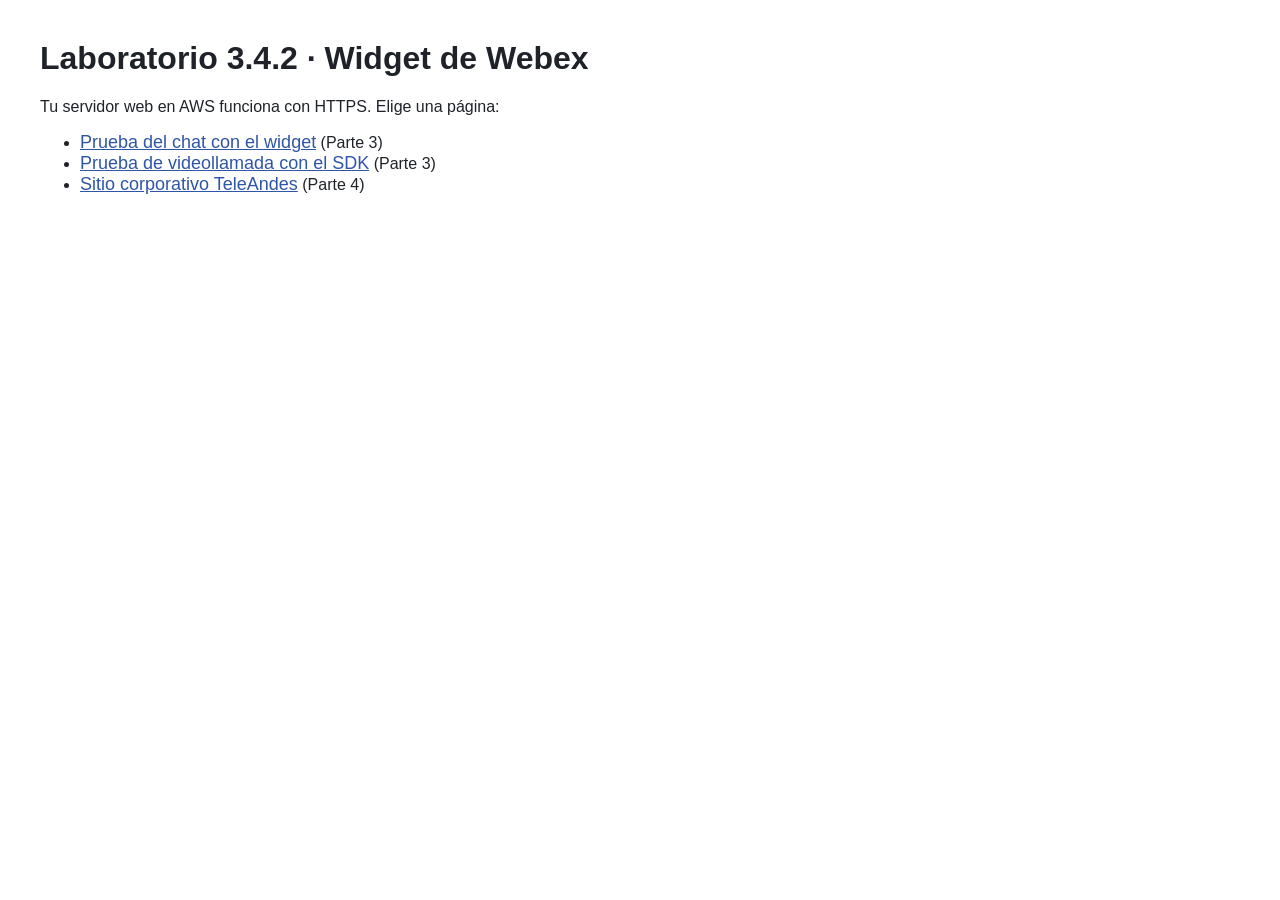
<file: lab4/web/index.html>
<!DOCTYPE html>
<html lang="es">
<head><meta charset="utf-8"><title>CUY6142 · Laboratorio 3.4.2</title>
<style>body{font-family:Arial,sans-serif;margin:40px;color:#1f2329} a{color:#2f55a8;font-size:18px}</style></head>
<body>
  <h1>Laboratorio 3.4.2 · Widget de Webex</h1>
  <p>Tu servidor web en AWS funciona con HTTPS. Elige una página:</p>
  <ul>
    <li><a href="prueba.html">Prueba del chat con el widget</a> (Parte 3)</li>
    <li><a href="llamada.html">Prueba de videollamada con el SDK</a> (Parte 3)</li>
    <li><a href="sitio/">Sitio corporativo TeleAndes</a> (Parte 4)</li>
  </ul>
</body>
</html>
</file>
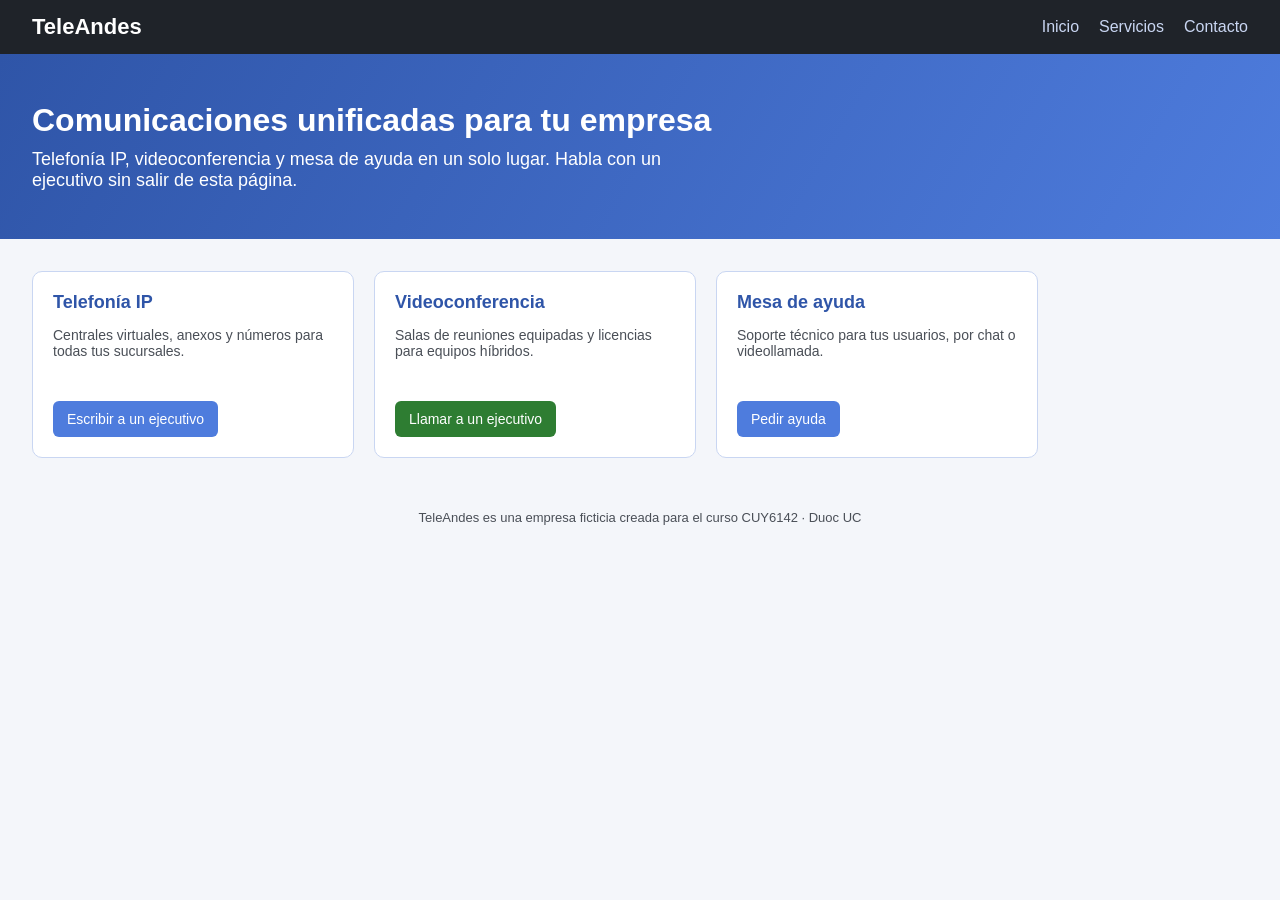
<file: lab4/web/sitio/index.html>
<!DOCTYPE html>
<html lang="es">
<head>
  <meta charset="utf-8">
  <meta name="viewport" content="width=device-width, initial-scale=1">
  <title>TeleAndes · Soluciones de comunicación para empresas</title>
  <link rel="stylesheet" href="estilo.css">

  <!-- ================================================================
       PARTE A: agrega aquí las líneas que cargan el widget y el SDK de Webex
       ================================================================ -->

</head>
<body>
  <header>
    <div class="marca">TeleAndes</div>
    <nav><a href="#">Inicio</a><a href="#">Servicios</a><a href="#">Contacto</a></nav>
  </header>

  <section class="portada">
    <h1>Comunicaciones unificadas para tu empresa</h1>
    <p>Telefonía IP, videoconferencia y mesa de ayuda en un solo lugar. Habla con un ejecutivo sin salir de esta página.</p>
  </section>

  <section class="servicios">
    <div class="tarjeta">
      <h2>Telefonía IP</h2>
      <p>Centrales virtuales, anexos y números para todas tus sucursales.</p>
      <button class="boton" onclick="abrirAtencion('message')">Escribir a un ejecutivo</button>
    </div>
    <div class="tarjeta">
      <h2>Videoconferencia</h2>
      <p>Salas de reuniones equipadas y licencias para equipos híbridos.</p>
      <button class="boton secundario" onclick="abrirAtencion('meet')">Llamar a un ejecutivo</button>
    </div>
    <div class="tarjeta">
      <h2>Mesa de ayuda</h2>
      <p>Soporte técnico para tus usuarios, por chat o videollamada.</p>
      <button class="boton" onclick="abrirAtencion('message')">Pedir ayuda</button>
    </div>
  </section>

  <footer>TeleAndes es una empresa ficticia creada para el curso CUY6142 · Duoc UC</footer>

  <!-- Panel de atención: se abre con los botones y muestra el widget -->
  <aside id="panel-atencion">
    <div class="barra">
      <span>Atención a clientes</span>
      <button onclick="cerrarAtencion()" title="Cerrar">✕</button>
    </div>
    <div id="contenedor-widget"></div>
  </aside>

  <script>
    var panel = document.getElementById("panel-atencion");
    var actual = null;    // contenedor del widget de chat abierto
    var reunion = null;   // videollamada en curso (SDK)

    function cerrarAtencion() {
      if (actual && typeof webex !== "undefined") { webex.widget(actual).remove(); }
      actual = null;
      if (reunion) { reunion.leave(); reunion = null; }   // sale de la videollamada
      document.getElementById("contenedor-widget").innerHTML = "";
      panel.style.display = "none";
    }

    // ================================================================
    // PARTE B: datos de la cuenta de atención web (la página) y del
    //          ejecutivo que atiende (tu compañero/a)
    // ================================================================


    // ================================================================
    // PARTE C: pega aquí las funciones abrirAtencion() y videollamada()
    // ================================================================

  </script>
</body>
</html>
</file>
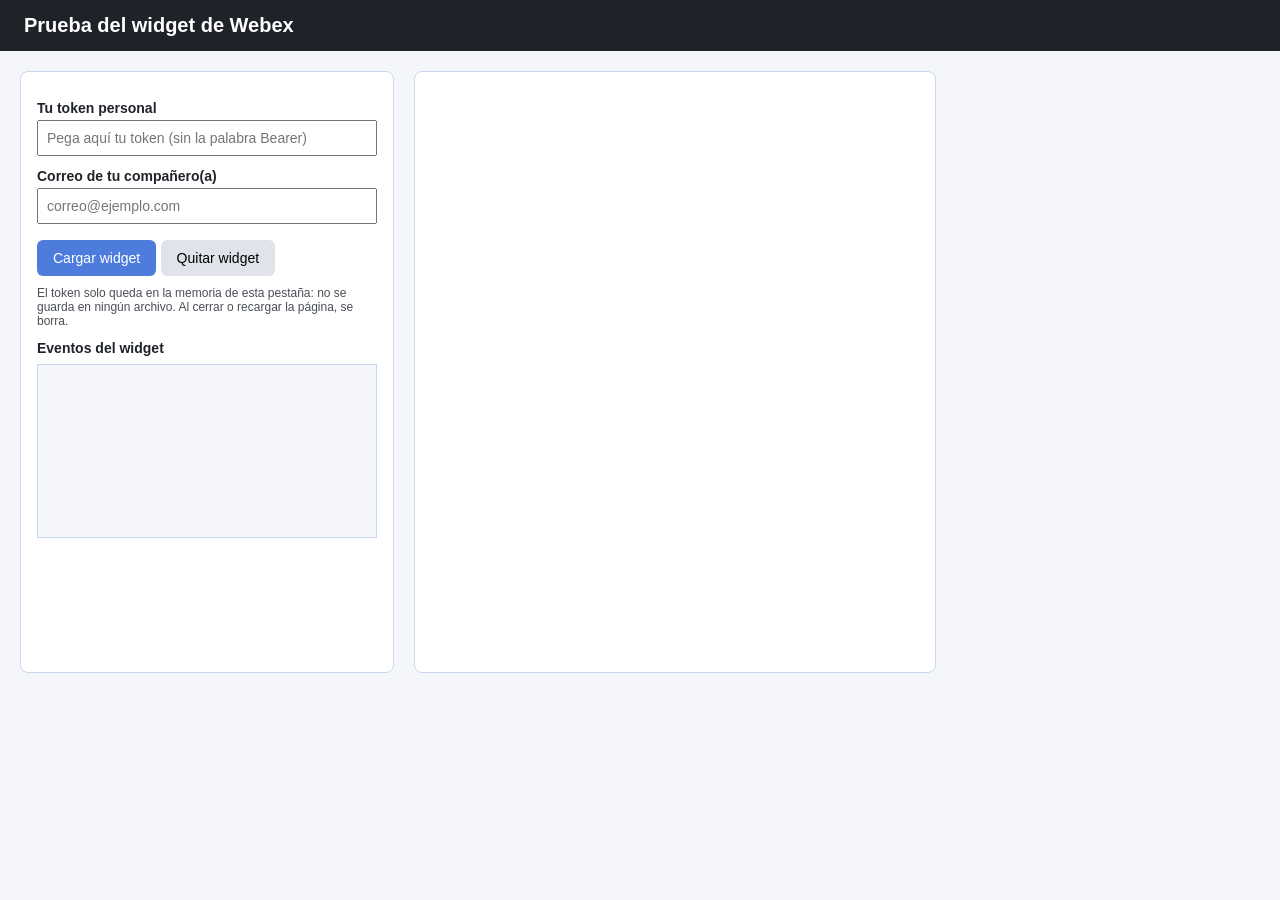
<file: lab4/web/prueba.html>
<!DOCTYPE html>
<html lang="es">
<head>
  <meta charset="utf-8">
  <meta name="viewport" content="width=device-width, initial-scale=1">
  <title>CUY6142 · Prueba del widget de Webex</title>

  <!-- Widget de espacio de Webex (Space Widget): estilos y código desde el CDN de Webex -->
  <link rel="stylesheet" href="https://code.s4d.io/widget-space/production/main.css">
  <script src="https://code.s4d.io/widget-space/production/bundle.js"></script>

  <style>
    body { font-family: Arial, sans-serif; margin: 0; background: #f4f6fa; color: #1f2329; }
    header { background: #1f2329; color: #fff; padding: 14px 24px; }
    header h1 { margin: 0; font-size: 20px; }
    main { display: flex; gap: 20px; padding: 20px; flex-wrap: wrap; }
    .panel { background: #fff; border: 1px solid #c9d6f2; border-radius: 8px; padding: 16px; width: 340px; }
    label { display: block; font-weight: bold; margin-top: 12px; font-size: 14px; }
    input, select { width: 100%; box-sizing: border-box; padding: 8px; margin-top: 4px; font-size: 14px; }
    button { margin-top: 16px; padding: 10px 16px; font-size: 14px; border: 0; border-radius: 6px; cursor: pointer; }
    #cargar { background: #4e7cdd; color: #fff; }
    #quitar { background: #e0e4ea; }
    .nota { font-size: 12px; color: #4a4f57; margin-top: 10px; }
    .alerta { background: #fdecea; color: #c62828; padding: 10px; border-radius: 6px; font-size: 13px; display: none; }
    #widget { width: 520px; height: 600px; border: 1px solid #c9d6f2; border-radius: 8px; background: #fff; }
    #eventos { font-family: Consolas, monospace; font-size: 12px; height: 160px; overflow-y: auto;
               background: #f4f6fa; border: 1px solid #c9d6f2; padding: 6px; margin-top: 8px; }
  </style>
</head>
<body>
  <header><h1>Prueba del widget de Webex</h1></header>
  <main>
    <section class="panel">
      <div id="alerta" class="alerta"></div>

      <label for="token">Tu token personal</label>
      <input id="token" type="password" placeholder="Pega aquí tu token (sin la palabra Bearer)">

      <label for="destino">Correo de tu compañero(a)</label>
      <input id="destino" type="email" placeholder="correo@ejemplo.com">


      <button id="cargar">Cargar widget</button>
      <button id="quitar">Quitar widget</button>

      <p class="nota">El token solo queda en la memoria de esta pestaña: no se guarda en ningún archivo.
        Al cerrar o recargar la página, se borra.</p>

      <label>Eventos del widget</label>
      <div id="eventos"></div>
    </section>

    <!-- Zona donde se dibuja el widget -->
    <div id="widget"></div>
  </main>

  <script>
    var zona = document.getElementById("widget");
    var actual = null;   // contenedor del widget cargado
    var alerta = document.getElementById("alerta");

    function avisar(texto) {
      alerta.textContent = texto;
      alerta.style.display = texto ? "block" : "none";
    }

    function registrar(nombre, detalle) {
      // Muestra cada evento del widget (mensajes, llamadas...) en el panel
      var linea = document.createElement("div");
      linea.textContent = new Date().toLocaleTimeString() + "  " + nombre;
      var caja = document.getElementById("eventos");
      caja.prepend(linea);
    }

    // La cámara y el micrófono solo funcionan en páginas seguras (https:// o localhost)
    if (!window.isSecureContext) {
      avisar("Esta página no se abrió con https://. El chat puede funcionar, pero la llamada no: el navegador bloquea la cámara y el micrófono.");
    }

    document.getElementById("cargar").onclick = function () {
      var token = document.getElementById("token").value.trim().replace(/^Bearer\s+/i, "");
      var destino = document.getElementById("destino").value.trim();
      if (!token || !destino) { avisar("Completa el token y el correo de tu compañero(a)."); return; }
      if (typeof webex === "undefined" || !webex.widget) {
        avisar("No se pudo cargar el código del widget desde code.s4d.io. Revisa tu conexión a Internet."); return;
      }
      avisar(window.isSecureContext ? "" : alerta.textContent);

      quitarWidget().then(function () {
        // Crea un contenedor nuevo y dibuja el widget dentro de él
        actual = document.createElement("div");
        actual.style.height = "100%";
        zona.appendChild(actual);
        webex.widget(actual).spaceWidget({
          accessToken: token,                 // quién usa el widget (tú)
          destinationType: "email",           // con quién se conversa: por correo
          destinationId: destino,
          initialActivity: "message",
          onEvent: registrar                  // función que recibe los eventos
        });
        registrar("widget cargado para " + destino);
      });
    };

    function quitarWidget() {
      // Cierra las conexiones del widget anterior (si hay uno) y limpia la zona
      var anterior = actual;
      actual = null;
      var listo = (anterior && typeof webex !== "undefined") ? webex.widget(anterior).remove() : Promise.resolve();
      return listo.then(function () { zona.innerHTML = ""; });
    }

    document.getElementById("quitar").onclick = function () {
      quitarWidget().then(function () { registrar("widget quitado"); });
    };
  </script>
</body>
</html>
</file>
<file: lab4/web/sitio/estilo.css>
/* Estilos del sitio de ejemplo "TeleAndes" (no necesitas modificarlos) */
body { font-family: Arial, sans-serif; margin: 0; color: #1f2329; background: #f4f6fa; }
header { background: #1f2329; color: #fff; display: flex; align-items: center; justify-content: space-between; padding: 14px 32px; }
header .marca { font-size: 22px; font-weight: bold; }
header nav a { color: #c9d6f2; margin-left: 20px; text-decoration: none; }
.portada { background: linear-gradient(120deg, #2f55a8, #4e7cdd); color: #fff; padding: 48px 32px; }
.portada h1 { margin: 0 0 10px; font-size: 32px; }
.portada p { margin: 0; font-size: 18px; max-width: 640px; }
.servicios { display: flex; gap: 20px; padding: 32px; flex-wrap: wrap; }
.tarjeta { background: #fff; border: 1px solid #c9d6f2; border-radius: 10px; padding: 20px; width: 280px; }
.tarjeta h2 { font-size: 18px; margin: 0 0 8px; color: #2f55a8; }
.tarjeta p { font-size: 14px; color: #4a4f57; min-height: 60px; }
.boton { background: #4e7cdd; color: #fff; border: 0; border-radius: 6px; padding: 10px 14px; font-size: 14px; cursor: pointer; margin-right: 6px; }
.boton.secundario { background: #2e7d32; }
footer { text-align: center; color: #4a4f57; font-size: 13px; padding: 20px; }
/* Panel lateral de atención: aquí se muestra el widget */
#panel-atencion { position: fixed; right: 20px; bottom: 20px; width: 430px; height: 640px; background: #fff;
  border: 1px solid #c9d6f2; border-radius: 10px; box-shadow: 0 6px 24px rgba(0,0,0,.2); display: none; flex-direction: column; }
#panel-atencion .barra { background: #2f55a8; color: #fff; padding: 10px 14px; display: flex; justify-content: space-between; align-items: center; border-radius: 10px 10px 0 0; }
#panel-atencion .barra button { background: transparent; color: #fff; border: 0; font-size: 18px; cursor: pointer; }
#contenedor-widget { flex: 1; }
/* Videollamada con el SDK: video del ejecutivo, audio y estado */
#contenedor-widget .llamada { display: flex; flex-direction: column; height: 100%; padding: 10px; box-sizing: border-box; gap: 8px; }
#contenedor-widget video { width: 100%; background: #000; border-radius: 8px; }
#contenedor-widget .estado { font-size: 14px; color: #2f55a8; font-weight: bold; }
</file>
